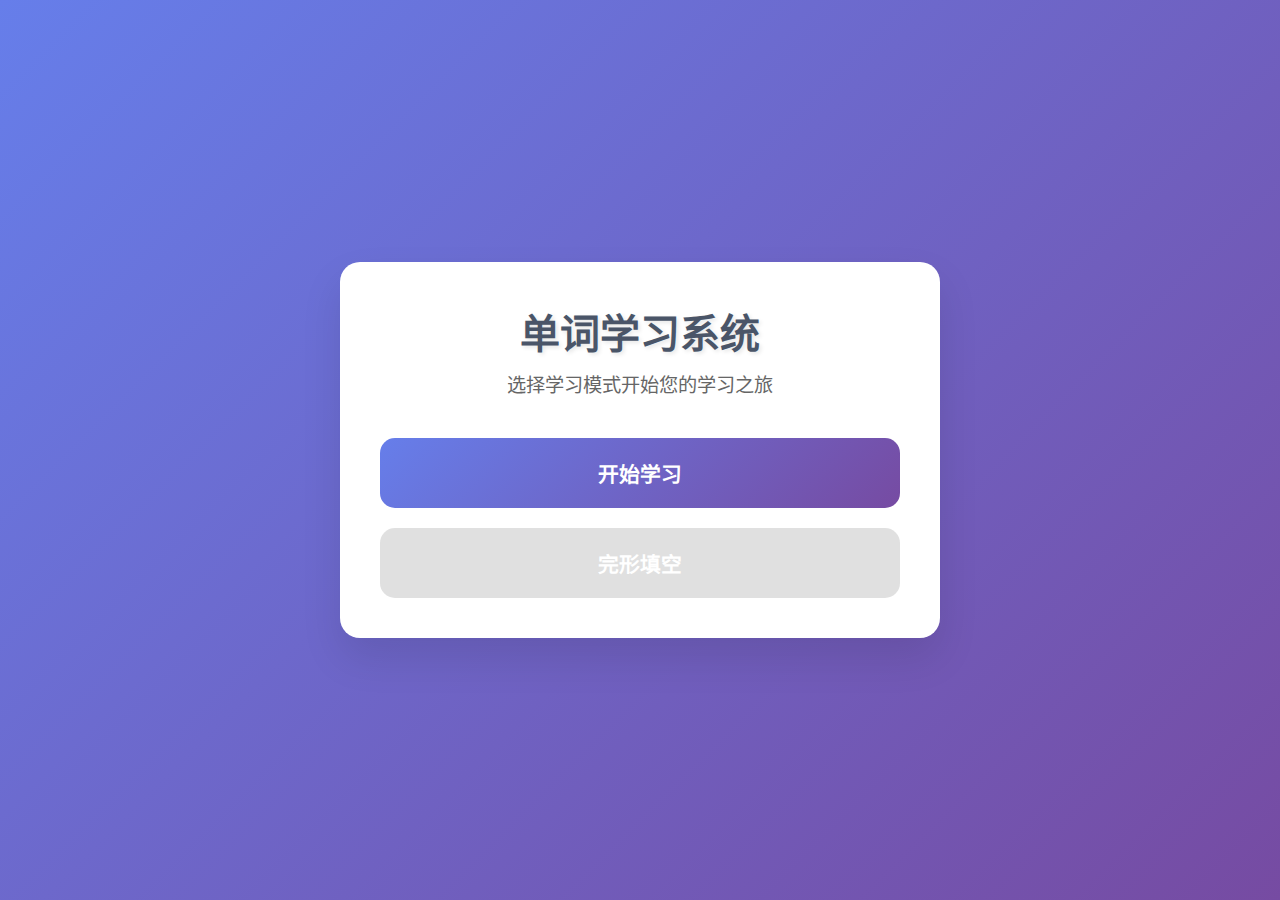
<file: index.html>
<!DOCTYPE html>
<html lang="zh-CN">

<head>
    <meta charset="UTF-8">
    <meta name="viewport" content="width=device-width, initial-scale=1.0">
    <title>单词学习系统</title>
    <style>
        * {
            margin: 0;
            padding: 0;
            box-sizing: border-box;
        }

        body {
            font-family: 'Microsoft YaHei', Arial, sans-serif;
            background: linear-gradient(135deg, #667eea 0%, #764ba2 100%);
            min-height: 100vh;
            display: flex;
            justify-content: center;
            align-items: center;
            color: #333;
        }

        .container {
            background: white;
            border-radius: 20px;
            box-shadow: 0 20px 40px rgba(0, 0, 0, 0.1);
            padding: 40px;
            max-width: 600px;
            width: 90%;
            text-align: center;
        }

        .title {
            font-size: 2.5em;
            color: #4a5568;
            margin-bottom: 10px;
            text-shadow: 2px 2px 4px rgba(0, 0, 0, 0.1);
        }

        .subtitle {
            font-size: 1.2em;
            color: #666;
            margin-bottom: 40px;
        }

        .button-container {
            display: flex;
            flex-direction: column;
            gap: 20px;
        }

        .main-button {
            background: linear-gradient(135deg, #667eea, #764ba2);
            color: white;
            border: none;
            padding: 20px 40px;
            border-radius: 15px;
            font-size: 1.3em;
            font-weight: bold;
            cursor: pointer;
            transition: all 0.3s ease;
            text-decoration: none;
            display: inline-block;
            min-width: 250px;
        }

        .main-button:hover {
            transform: translateY(-3px);
            box-shadow: 0 10px 30px rgba(102, 126, 234, 0.4);
        }

        .main-button:active {
            transform: translateY(-1px);
        }

        .main-button.disabled {
            background: #ccc;
            cursor: not-allowed;
            opacity: 0.6;
        }

        .main-button.disabled:hover {
            transform: none;
            box-shadow: none;
        }

        .loading {
            display: none;
            margin-top: 20px;
            color: #667eea;
            font-size: 1.1em;
        }

        .spinner {
            border: 3px solid #f3f3f3;
            border-top: 3px solid #667eea;
            border-radius: 50%;
            width: 30px;
            height: 30px;
            animation: spin 1s linear infinite;
            margin: 0 auto 10px;
        }

        @keyframes spin {
            0% {
                transform: rotate(0deg);
            }

            100% {
                transform: rotate(360deg);
            }
        }

        .status {
            margin-top: 20px;
            padding: 15px;
            border-radius: 10px;
            font-size: 1em;
        }

        .status.success {
            background: #d4edda;
            color: #155724;
            border: 1px solid #c3e6cb;
        }

        .status.error {
            background: #f8d7da;
            color: #721c24;
            border: 1px solid #f5c6cb;
        }
    </style>
</head>

<body>
    <div class="container">
        <h1 class="title">单词学习系统</h1>
        <p class="subtitle">选择学习模式开始您的学习之旅</p>

        <div class="button-container">
            <button class="main-button" id="startLearning" onclick="startLearning()">
                开始学习
            </button>

            <button class="main-button disabled" id="clozeTest" disabled>
                完形填空
            </button>
        </div>

        <div class="loading" id="loading">
            <div class="spinner"></div>
            正在加载题库...
        </div>

        <div class="status" id="status" style="display: none;"></div>
    </div>

    <!-- 引入 SheetJS 库用于解析 Excel -->
    <script src="https://cdn.sheetjs.com/xlsx-0.20.1/package/dist/xlsx.full.min.js"></script>
    <script>
        // 不再需要 API_BASE，直接读取静态文件

        async function startLearning() {
            const loading = document.getElementById('loading');
            const status = document.getElementById('status');
            const startBtn = document.getElementById('startLearning');

            try {
                // 显示加载状态
                loading.style.display = 'block';
                startBtn.disabled = true;
                startBtn.textContent = '加载中...';

                // 1. 读取选择题 Excel
                const questionsData = await readExcelFile('data/questions.xlsx');

                // 调试信息：显示原始数据行数
                console.log('📊 原始数据统计:');
                console.log('questions.xlsx 原始行数:', questionsData.length);
                console.log('前3条数据样例:', questionsData.slice(0, 3));

                // 为题目添加 ID (模拟数据库自增ID)
                const choiceQuestions = questionsData.map((row, index) => ({
                    id: index + 1,
                    question: row.question,
                    option_a: row.option_a,
                    option_b: row.option_b,
                    option_c: row.option_c,
                    option_d: row.option_d,
                    correct_answer: row.correct_answer
                }));

                // 2. 读取单词闪卡 Excel
                const flashcardsData = await readExcelFile('data/flashcards.xlsx');

                console.log('flashcards.xlsx 原始行数:', flashcardsData.length);
                console.log('前3条数据样例:', flashcardsData.slice(0, 3));

                // 3. 处理数据关联：将闪卡与题目关联
                const flashcards = [];

                for (let i = 0; i < flashcardsData.length; i++) {
                    const row = flashcardsData[i];
                    let questionId = null;

                    // 如果Excel中有question_id列，直接使用
                    if (row.question_id) {
                        questionId = parseInt(row.question_id);
                    } else {
                        // 通过搜索选择题中的选项来匹配question_id
                        const matchResult = findMatchingQuestionId(row, choiceQuestions);
                        questionId = matchResult.questionId;
                    }

                    flashcards.push({
                        id: i + 1,
                        word: row.word,
                        meaning: row.meaning,
                        example: row.example,
                        explanation: row.explanation,
                        part_of_speech: row.part_of_speech,
                        question_id: questionId
                    });
                }

                // 存储到本地存储
                localStorage.setItem('choiceQuestions', JSON.stringify(choiceQuestions));
                localStorage.setItem('flashcards', JSON.stringify(flashcards));
                localStorage.setItem('answeredQuestions', JSON.stringify([]));

                // 计算统计信息
                const questionCount = choiceQuestions.length;
                const wordCount = flashcards.length;
                const ratio = (wordCount / questionCount).toFixed(1);

                // 检查数据是否合理（每道题应该有4个单词）
                let statusMessage = `题库加载成功！\n`;
                statusMessage += `📝 选择题: ${questionCount} 道\n`;
                statusMessage += `📚 单词: ${wordCount} 个\n`;
                statusMessage += `📊 比例: ${ratio} 个单词/题`;

                // 如果比例不是4，显示警告
                if (Math.abs(ratio - 4) > 0.5) {
                    statusMessage += `\n\n⚠️ 警告：数据比例异常！\n`;
                    statusMessage += `预期每道题有4个单词选项，但当前比例是 ${ratio}。\n`;
                    statusMessage += `请检查 questions.xlsx 的数据结构。`;
                }

                console.log('✅ 数据加载完成:', { questionCount, wordCount, ratio });

                // 显示成功状态
                loading.style.display = 'none';
                status.style.display = 'block';
                status.className = 'status success';
                status.textContent = statusMessage;

                // 跳转到游戏页面
                setTimeout(() => {
                    window.location.href = 'game-interface.html'; // 相对路径
                }, 1500);

            } catch (error) {
                console.error('加载题库失败:', error);
                loading.style.display = 'none';
                status.style.display = 'block';
                status.className = 'status error';
                status.textContent = '加载题库失败，请确保 /data 目录下存在 questions.xlsx 和 flashcards.xlsx 文件';

                startBtn.disabled = false;
                startBtn.textContent = '开始学习';
            }
        }

        // 读取 Excel 文件辅助函数
        async function readExcelFile(url) {
            const response = await fetch(url);
            if (!response.ok) {
                throw new Error(`无法读取文件: ${url}`);
            }
            const arrayBuffer = await response.arrayBuffer();
            const workbook = XLSX.read(arrayBuffer);
            const sheetName = workbook.SheetNames[0];
            const worksheet = workbook.Sheets[sheetName];
            return XLSX.utils.sheet_to_json(worksheet);
        }

        // 辅助函数：通过搜索选择题选项来匹配question_id (从后端逻辑移植)
        function findMatchingQuestionId(flashcardRow, choiceQuestions) {
            const word = flashcardRow.word;
            const matchingQuestions = [];

            // 遍历所有选择题，查找匹配的选项
            for (const question of choiceQuestions) {
                const options = [question.option_a, question.option_b, question.option_c, question.option_d];

                // 只检查单词是否匹配任何选项
                for (const option of options) {
                    if (option && (
                        option.toLowerCase().includes(word.toLowerCase()) ||
                        word.toLowerCase().includes(option.toLowerCase()) ||
                        option.toLowerCase() === word.toLowerCase()
                    )) {
                        matchingQuestions.push({
                            id: question.id,
                            question: question.question,
                            matchedOption: option
                        });
                        break; // 找到匹配就跳出内层循环，避免同一题目重复匹配
                    }
                }
            }

            // 处理匹配结果
            if (matchingQuestions.length === 0) {
                return {
                    questionId: null,
                    matchedQuestions: []
                };
            } else {
                return {
                    questionId: matchingQuestions[0].id, // 使用第一个匹配的ID作为主要question_id
                    matchedQuestions: matchingQuestions
                };
            }
        }
    </script>
</body>

</html>
</file>
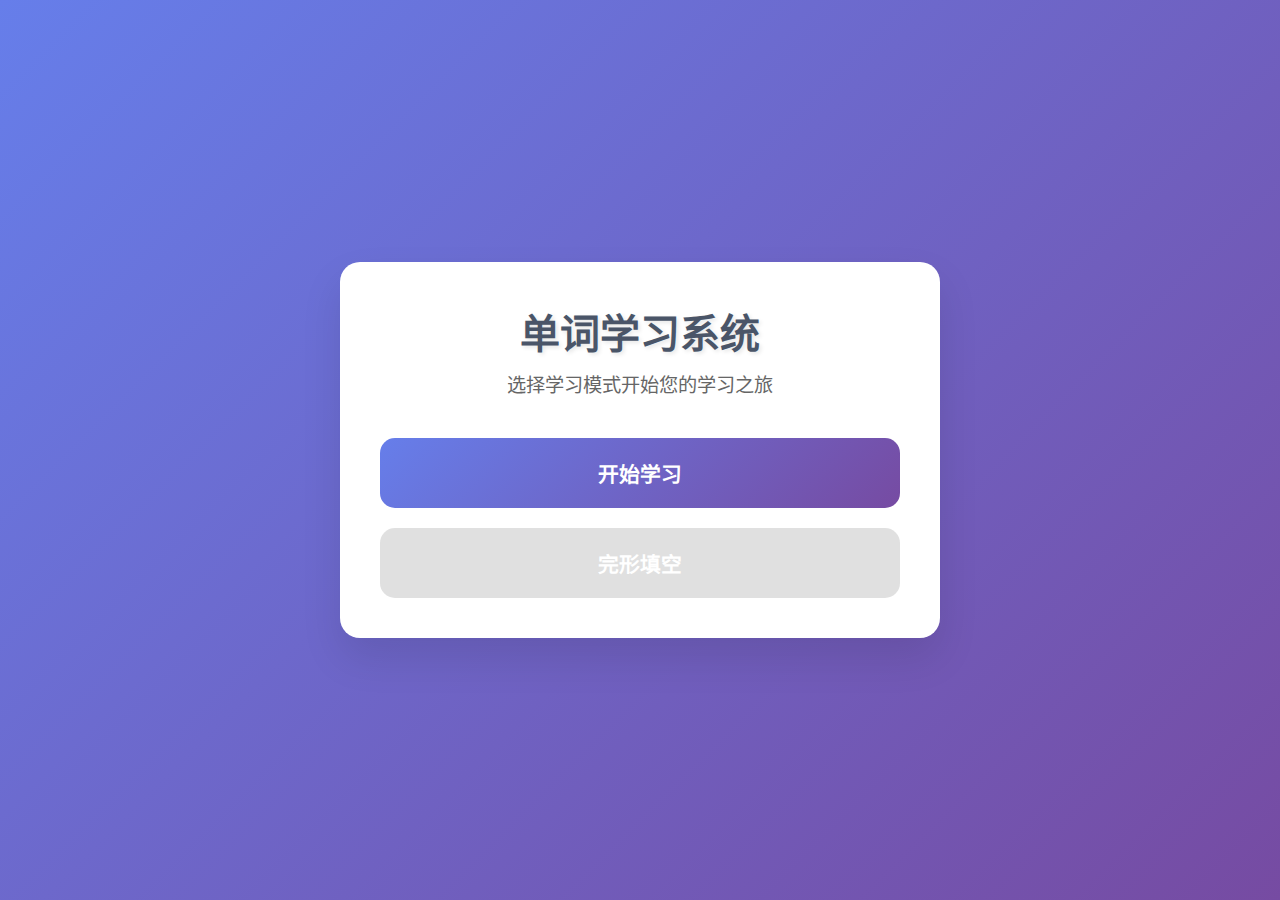
<file: main-interface.html>
<!DOCTYPE html>
<html lang="zh-CN">

<head>
    <meta charset="UTF-8">
    <meta name="viewport" content="width=device-width, initial-scale=1.0">
    <title>单词学习系统</title>
    <style>
        * {
            margin: 0;
            padding: 0;
            box-sizing: border-box;
        }

        body {
            font-family: 'Microsoft YaHei', Arial, sans-serif;
            background: linear-gradient(135deg, #667eea 0%, #764ba2 100%);
            min-height: 100vh;
            display: flex;
            justify-content: center;
            align-items: center;
            color: #333;
        }

        .container {
            background: white;
            border-radius: 20px;
            box-shadow: 0 20px 40px rgba(0, 0, 0, 0.1);
            padding: 40px;
            max-width: 600px;
            width: 90%;
            text-align: center;
        }

        .title {
            font-size: 2.5em;
            color: #4a5568;
            margin-bottom: 10px;
            text-shadow: 2px 2px 4px rgba(0, 0, 0, 0.1);
        }

        .subtitle {
            font-size: 1.2em;
            color: #666;
            margin-bottom: 40px;
        }

        .button-container {
            display: flex;
            flex-direction: column;
            gap: 20px;
        }

        .main-button {
            background: linear-gradient(135deg, #667eea, #764ba2);
            color: white;
            border: none;
            padding: 20px 40px;
            border-radius: 15px;
            font-size: 1.3em;
            font-weight: bold;
            cursor: pointer;
            transition: all 0.3s ease;
            text-decoration: none;
            display: inline-block;
            min-width: 250px;
        }

        .main-button:hover {
            transform: translateY(-3px);
            box-shadow: 0 10px 30px rgba(102, 126, 234, 0.4);
        }

        .main-button:active {
            transform: translateY(-1px);
        }

        .main-button.disabled {
            background: #ccc;
            cursor: not-allowed;
            opacity: 0.6;
        }

        .main-button.disabled:hover {
            transform: none;
            box-shadow: none;
        }

        .loading {
            display: none;
            margin-top: 20px;
            color: #667eea;
            font-size: 1.1em;
        }

        .spinner {
            border: 3px solid #f3f3f3;
            border-top: 3px solid #667eea;
            border-radius: 50%;
            width: 30px;
            height: 30px;
            animation: spin 1s linear infinite;
            margin: 0 auto 10px;
        }

        @keyframes spin {
            0% {
                transform: rotate(0deg);
            }

            100% {
                transform: rotate(360deg);
            }
        }

        .status {
            margin-top: 20px;
            padding: 15px;
            border-radius: 10px;
            font-size: 1em;
        }

        .status.success {
            background: #d4edda;
            color: #155724;
            border: 1px solid #c3e6cb;
        }

        .status.error {
            background: #f8d7da;
            color: #721c24;
            border: 1px solid #f5c6cb;
        }
    </style>
</head>

<body>
    <div class="container">
        <h1 class="title">单词学习系统</h1>
        <p class="subtitle">选择学习模式开始您的学习之旅</p>

        <div class="button-container">
            <button class="main-button" id="startLearning" onclick="startLearning()">
                开始学习
            </button>

            <button class="main-button disabled" id="clozeTest" disabled>
                完形填空
            </button>
        </div>

        <div class="loading" id="loading">
            <div class="spinner"></div>
            正在加载题库...
        </div>

        <div class="status" id="status" style="display: none;"></div>
    </div>

    <!-- 引入 SheetJS 库用于解析 Excel -->
    <script src="https://cdn.sheetjs.com/xlsx-0.20.1/package/dist/xlsx.full.min.js"></script>
    <script>
        // 不再需要 API_BASE，直接读取静态文件

        async function startLearning() {
            const loading = document.getElementById('loading');
            const status = document.getElementById('status');
            const startBtn = document.getElementById('startLearning');

            try {
                // 显示加载状态
                loading.style.display = 'block';
                startBtn.disabled = true;
                startBtn.textContent = '加载中...';

                // 1. 读取选择题 Excel
                const questionsData = await readExcelFile('data/questions.xlsx');
                // 为题目添加 ID (模拟数据库自增ID)
                const choiceQuestions = questionsData.map((row, index) => ({
                    id: index + 1,
                    question: row.question,
                    option_a: row.option_a,
                    option_b: row.option_b,
                    option_c: row.option_c,
                    option_d: row.option_d,
                    correct_answer: row.correct_answer
                }));

                // 2. 读取单词闪卡 Excel
                const flashcardsData = await readExcelFile('data/flashcards.xlsx');

                // 3. 处理数据关联：将闪卡与题目关联
                const flashcards = [];

                for (let i = 0; i < flashcardsData.length; i++) {
                    const row = flashcardsData[i];
                    let questionId = null;

                    // 如果Excel中有question_id列，直接使用
                    if (row.question_id) {
                        questionId = parseInt(row.question_id);
                    } else {
                        // 通过搜索选择题中的选项来匹配question_id
                        const matchResult = findMatchingQuestionId(row, choiceQuestions);
                        questionId = matchResult.questionId;
                    }

                    flashcards.push({
                        id: i + 1,
                        word: row.word,
                        meaning: row.meaning,
                        example: row.example,
                        explanation: row.explanation,
                        part_of_speech: row.part_of_speech,
                        question_id: questionId
                    });
                }

                // 存储到本地存储
                localStorage.setItem('choiceQuestions', JSON.stringify(choiceQuestions));
                localStorage.setItem('flashcards', JSON.stringify(flashcards));
                localStorage.setItem('answeredQuestions', JSON.stringify([]));

                // 显示成功状态
                loading.style.display = 'none';
                status.style.display = 'block';
                status.className = 'status success';
                status.textContent = `题库加载成功！选择题: ${choiceQuestions.length} 道，单词: ${flashcards.length} 个`;

                // 跳转到游戏页面
                setTimeout(() => {
                    window.location.href = 'game-interface.html'; // 相对路径
                }, 1500);

            } catch (error) {
                console.error('加载题库失败:', error);
                loading.style.display = 'none';
                status.style.display = 'block';
                status.className = 'status error';
                status.textContent = '加载题库失败，请确保 /data 目录下存在 questions.xlsx 和 flashcards.xlsx 文件';

                startBtn.disabled = false;
                startBtn.textContent = '开始学习';
            }
        }

        // 读取 Excel 文件辅助函数
        async function readExcelFile(url) {
            const response = await fetch(url);
            if (!response.ok) {
                throw new Error(`无法读取文件: ${url}`);
            }
            const arrayBuffer = await response.arrayBuffer();
            const workbook = XLSX.read(arrayBuffer);
            const sheetName = workbook.SheetNames[0];
            const worksheet = workbook.Sheets[sheetName];
            return XLSX.utils.sheet_to_json(worksheet);
        }

        // 辅助函数：通过搜索选择题选项来匹配question_id (从后端逻辑移植)
        function findMatchingQuestionId(flashcardRow, choiceQuestions) {
            const word = flashcardRow.word;
            const matchingQuestions = [];

            // 遍历所有选择题，查找匹配的选项
            for (const question of choiceQuestions) {
                const options = [question.option_a, question.option_b, question.option_c, question.option_d];

                // 只检查单词是否匹配任何选项
                for (const option of options) {
                    if (option && (
                        option.toLowerCase().includes(word.toLowerCase()) ||
                        word.toLowerCase().includes(option.toLowerCase()) ||
                        option.toLowerCase() === word.toLowerCase()
                    )) {
                        matchingQuestions.push({
                            id: question.id,
                            question: question.question,
                            matchedOption: option
                        });
                        break; // 找到匹配就跳出内层循环，避免同一题目重复匹配
                    }
                }
            }

            // 处理匹配结果
            if (matchingQuestions.length === 0) {
                return {
                    questionId: null,
                    matchedQuestions: []
                };
            } else {
                return {
                    questionId: matchingQuestions[0].id, // 使用第一个匹配的ID作为主要question_id
                    matchedQuestions: matchingQuestions
                };
            }
        }
    </script>
</body>

</html>
</file>
